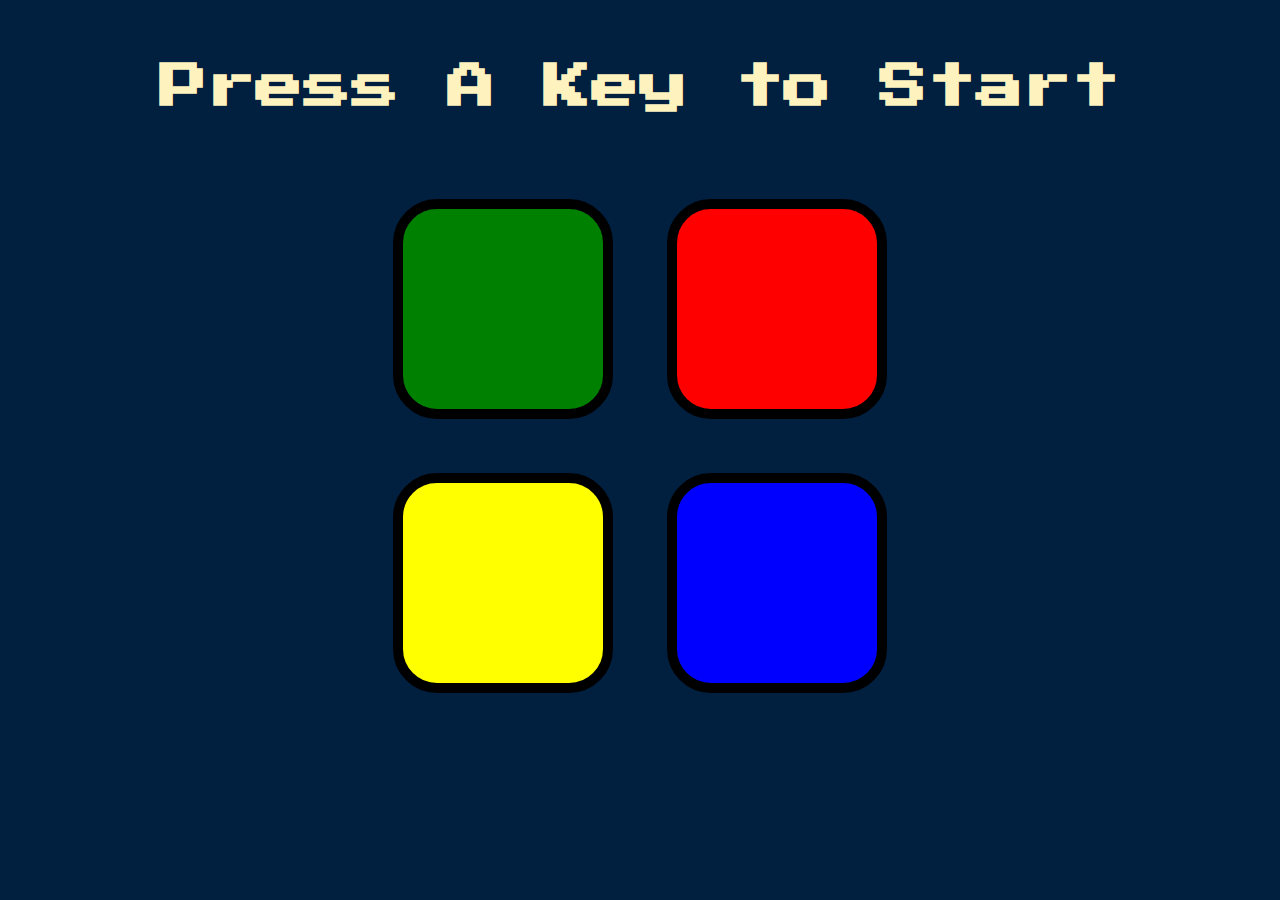
<file: shooting game/index.html>
<!DOCTYPE html>
<html lang="en" dir="ltr">

<head>
  <meta charset="utf-8">
  <title>Simon</title>
  <link rel="stylesheet" href="styles.css">
  <link href="https://fonts.googleapis.com/css?family=Press+Start+2P" rel="stylesheet">
</head>

<body>
  <h1 id="level-title">Press A Key to Start</h1>
  <div class="container">
    <div lass="row">

      <div type="button" id="green" class="btn green">

      </div>

      <div type="button" id="red" class="btn red">

      </div>
    </div>

    <div class="row">

      <div type="button" id="yellow" class="btn yellow">

      </div>
      <div type="button" id="blue" class="btn blue">

      </div>

    </div>

  </div>
  <script src="https://ajax.googleapis.com/ajax/libs/jquery/3.6.1/jquery.min.js"></script>
  <script src="index.js"></script>

</body>

</html>
</file>
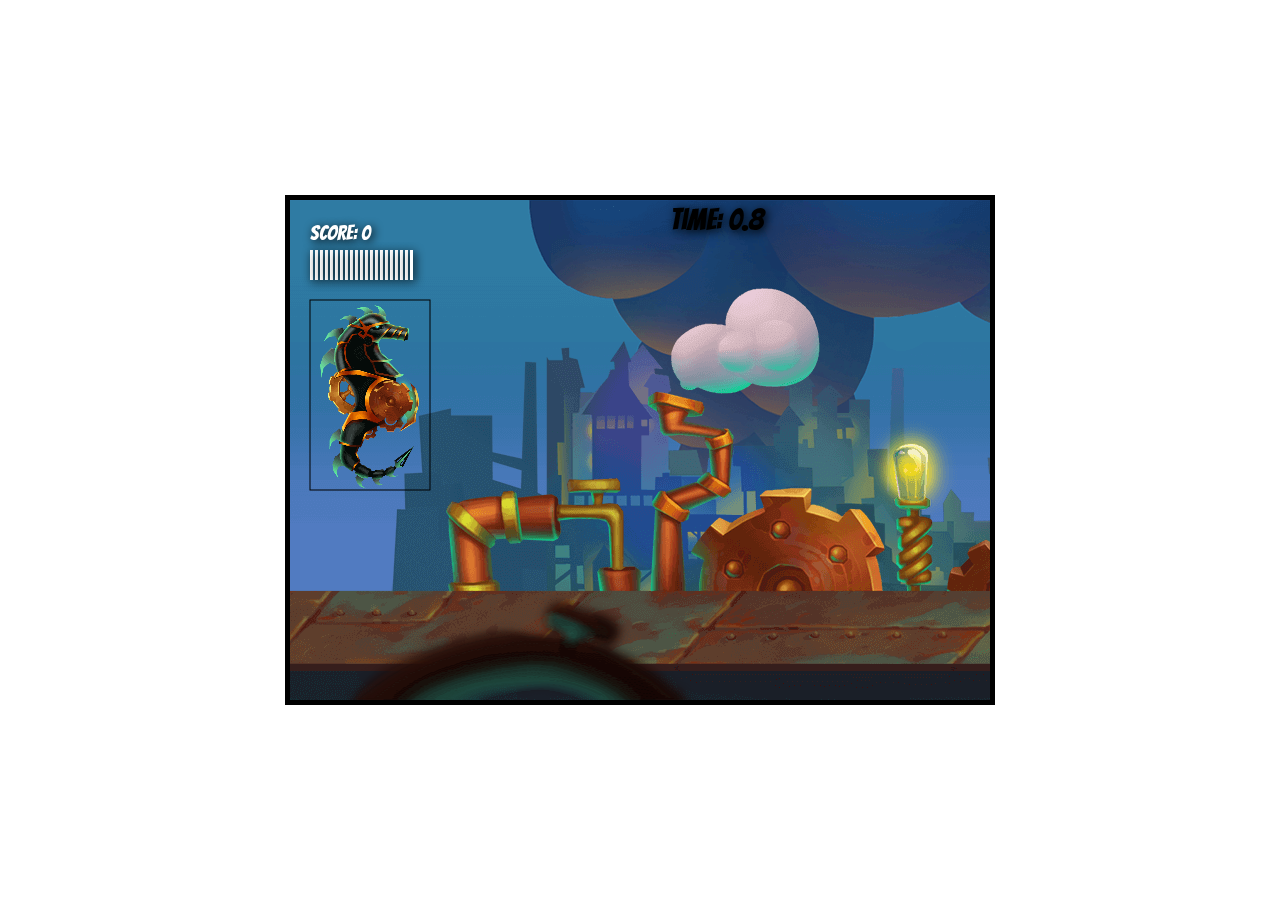
<file: shooting game/game.html>
<!DOCTYPE html>
<html lang="en">
<head>
    <meta charset="UTF-8">
    <meta http-equiv="X-UA-Compatible" content="IE=edge">
    <meta name="viewport" content="width=device-width, initial-scale=1.0">
    <title>mygame</title>
    <link rel="preconnect" href="https://fonts.googleapis.com">
<link rel="preconnect" href="https://fonts.gstatic.com" crossorigin>
<link href="https://fonts.googleapis.com/css2?family=Bangers&display=swap" rel="stylesheet">
    <link rel="stylesheet" href="game.css">
  
</head>
<body>
    <canvas id="canvas1"></canvas>
    <!-- environment -->
    <img id="layer1" src="layer1.png" alt="">
    <img id="layer2" src="layer2.png" alt="">
    <img id="layer3" src="layer3.png" alt="">
    <img id="layer4" src="layer4.png" alt="">
     <!-- charackter -->
     <img id="player" src="player.png" alt="">
     <img id="angler1" src="angler1.png" alt="">
     <img src="angler2.png" id="angler2" alt="">
     <img id="lucky" src="lucky.png" alt="">
     <!-- props -->
     <img id="pro" src="projectile.png" alt="">
    <!-- gears -->
    <img id="gear" src="gears.png" alt="">



    <script src="game.js"></script>
</body>
</html>
</file>
<file: shooting game/styles.css>
body {
  text-align: center;
  background-color: #011F3F;
}

#level-title {
  font-family: 'Press Start 2P', cursive;
  font-size: 3rem;
  margin:  5%;
  color: #FEF2BF;
}

.container {
  display: block;
  width: 50%;
  margin: auto;

}

.btn {
  margin: 25px;
  display: inline-block;
  height: 200px;
  width: 200px;
  border: 10px solid black;
  border-radius: 20%;
}

.game-over {
  background-color: red;
  opacity: 0.8;
}

.red {
  background-color: red;
}

.green {
  background-color: green;
}

.blue {
  background-color: blue;
}

.yellow {
  background-color: yellow;
}

.pressed {
  box-shadow: 0 0 20px white;
  background-color: grey;
}
</file>
<file: shooting game/game.css>
@import url('https://fonts.googleapis.com/css2?family=Bangers&display=swap');

#canvas1{
border: 5px solid black;
position: absolute;
top:50%;
left:50%;
transform: translate(-50%,-50%);
background: #4d79bc; 
max-width: 100%;
max-height: 100%;
font-family: 'Bangers';
}
*{
    color: black;
    margin: 0;
    padding: 0;
    box-sizing: border-box;
    
}

#layer1, #layer2,#layer3, #layer4, #player, #angler1,#angler2,#lucky, #pro, #gear{
    display: none;
}
#layer4{
    z-index: 3;
}
</file>
